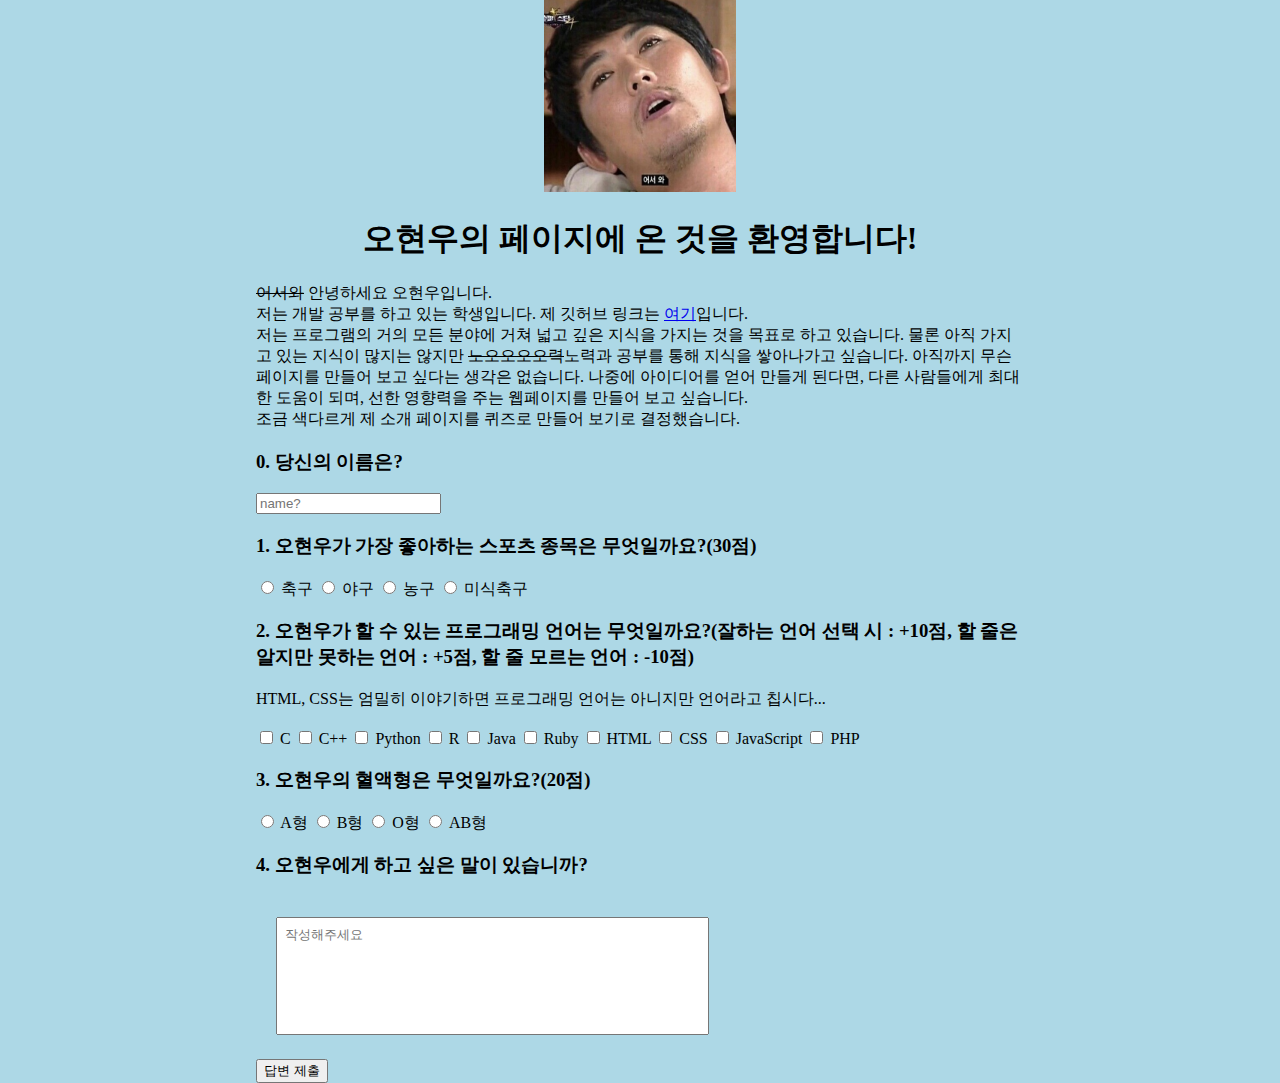
<file: week1_자기소개/index.html>
<!DOCTYPE html>
<html lang="en">
<head>
    <meta charset="UTF-8">
    <meta http-equiv="X-UA-Compatible" content="IE=edge">
    <meta name="viewport" content="width=device-width, initial-scale=1.0">
    <title>오현우의 페이지</title>
    <style>
      body{
        background-color:lightblue;
        margin: 0;
        padding: 0;
      }
      #header{
        text-align: center;
      }
      #body{
        margin: 0 20% 0 20%
      }
      .center_align{
        text-align: center;
      }
    </style>
    <script type="text/javascript" src="action.js"></script>
</head>
<body>
    <div id="header">
      <img src="./img/eoseowa.png" alt="어서와"/>
    </div>
    <div id="body">
      <div class="center_align">
        <h1>오현우의 페이지에 온 것을 환영합니다!</h1>
      </div>
      <p>
        <del>어서와</del> 안녕하세요 오현우입니다.
        <br/>
        저는 개발 공부를 하고 있는 학생입니다. 제 깃허브 링크는
        <a href="https://github.com/ohwphil">여기</a>입니다.
        <br/>
        저는 프로그램의 거의 모든 분야에 거쳐 넓고 깊은 지식을 가지는 것을 목표로 하고 있습니다.
        물론 아직 가지고 있는 지식이 많지는 않지만 <del>노오오오오력</del>노력과 공부를 통해 지식을 쌓아나가고 싶습니다.
        아직까지 무슨 페이지를 만들어 보고 싶다는 생각은 없습니다. 나중에 아이디어를 얻어 만들게 된다면, 다른 사람들에게 최대한 도움이 되며,
        선한 영향력을 주는 웹페이지를 만들어 보고 싶습니다.
        <br/>
        조금 색다르게 제 소개 페이지를 퀴즈로 만들어 보기로 결정했습니다.
      </p>
      <form name="myform">
          <h3>0. 당신의 이름은?</h3>
          <input placeholder="name?" id="name" required/>
          <h3>1. 오현우가 가장 좋아하는 스포츠 종목은 무엇일까요?(30점)</h3>
          <div id="q1">
            <!-- name으로 묶음 -->
            <input type="radio" name="sports" value="0" id="football"/>
            <label for="football">축구</label>
            <input type="radio" name="sports" value="1" id="baseball"/>
            <label for="baseball">야구</label>
            <input type="radio" name="sports" value="2" id="basketball"/>
            <label for="basketball">농구</label>
            <input type="radio" name="sports" value="3" id="a_football"/>
            <label for="a_football">미식축구</label>
          </div>
          <h3>2. 오현우가 할 수 있는 프로그래밍 언어는 무엇일까요?(잘하는 언어 선택 시 : +10점, 할 줄은 알지만 못하는 언어 : +5점, 할 줄 모르는 언어 : -10점)</h3>
          HTML, CSS는 엄밀히 이야기하면 프로그래밍 언어는 아니지만 언어라고 칩시다...
          <br/>
          <br/>
          <div id="q2">
            <!-- checkbox는 다중 선택이 가능하며
            조회했을 시 해당 checkbox가 선택되어 있는
            값을 모두 불러옴 -->
            <input type="checkbox" id="C"/> C
            <input type="checkbox" id="C++"/> C++
            <input type="checkbox" id="Python"/> Python
            <input type="checkbox" id="R"/> R
            <input type="checkbox" id="Java"/> Java
            <input type="checkbox" id="Ruby"/> Ruby
            <input type="checkbox" id="HTML"/> HTML
            <input type="checkbox" id="CSS"/> CSS
            <input type="checkbox" id="JavaScript"/> JavaScript
            <input type="checkbox" id="PHP"/> PHP
          </div>
          <h3>3. 오현우의 혈액형은 무엇일까요?(20점)</h3>
          <div id="q3">
            <!-- name으로 묶음 -->
            <input type="radio" name="blood" value="0" id="A"/>
            <label for="A">A형</label>
            <input type="radio" name="blood" value="1" id="B"/>
            <label for="B">B형</label>
            <input type="radio" name="blood" value="2" id="O"/>
            <label for="O">O형</label>
            <input type="radio" name="blood" value="3" id="AB"/>
            <label for="AB">AB형</label>
          </div>
          <h3>4. 오현우에게 하고 싶은 말이 있습니까?</h3>
          <textarea id="q4" placeholder="작성해주세요" cols="50" rows="10" oninput='this.style.height = ""; this.style.height = this.scrollHeight + "px"'
          style="resize: none; padding: 8px; margin: 20px; max-height: 100px;"></textarea>
          <div class="center-align">
            <button onclick="setAction()">답변 제출</button>
          </div>
          
        
      </form>
    </div>
    

    <!-- 과제
    자기소개하기
    수업 동안 모든 태그를 활용하여 작성
    경우에 따라 본인이 알고 있는 다른 태그를 사용해도 괜찮습니다.

    * 저희는 주말반이에요
      따라서 시간적 제약이 걸릴 수 밖에 없음
      다른 태그들을 직접 예습하여 사용해도 좋습니다.
      
    * 각오, 개발자로서 가치관
      개발자가 돼서 만들고 싶은 페이지
      개발을 배우게 된 이유

    -->

    
</body>
</html>
</file>
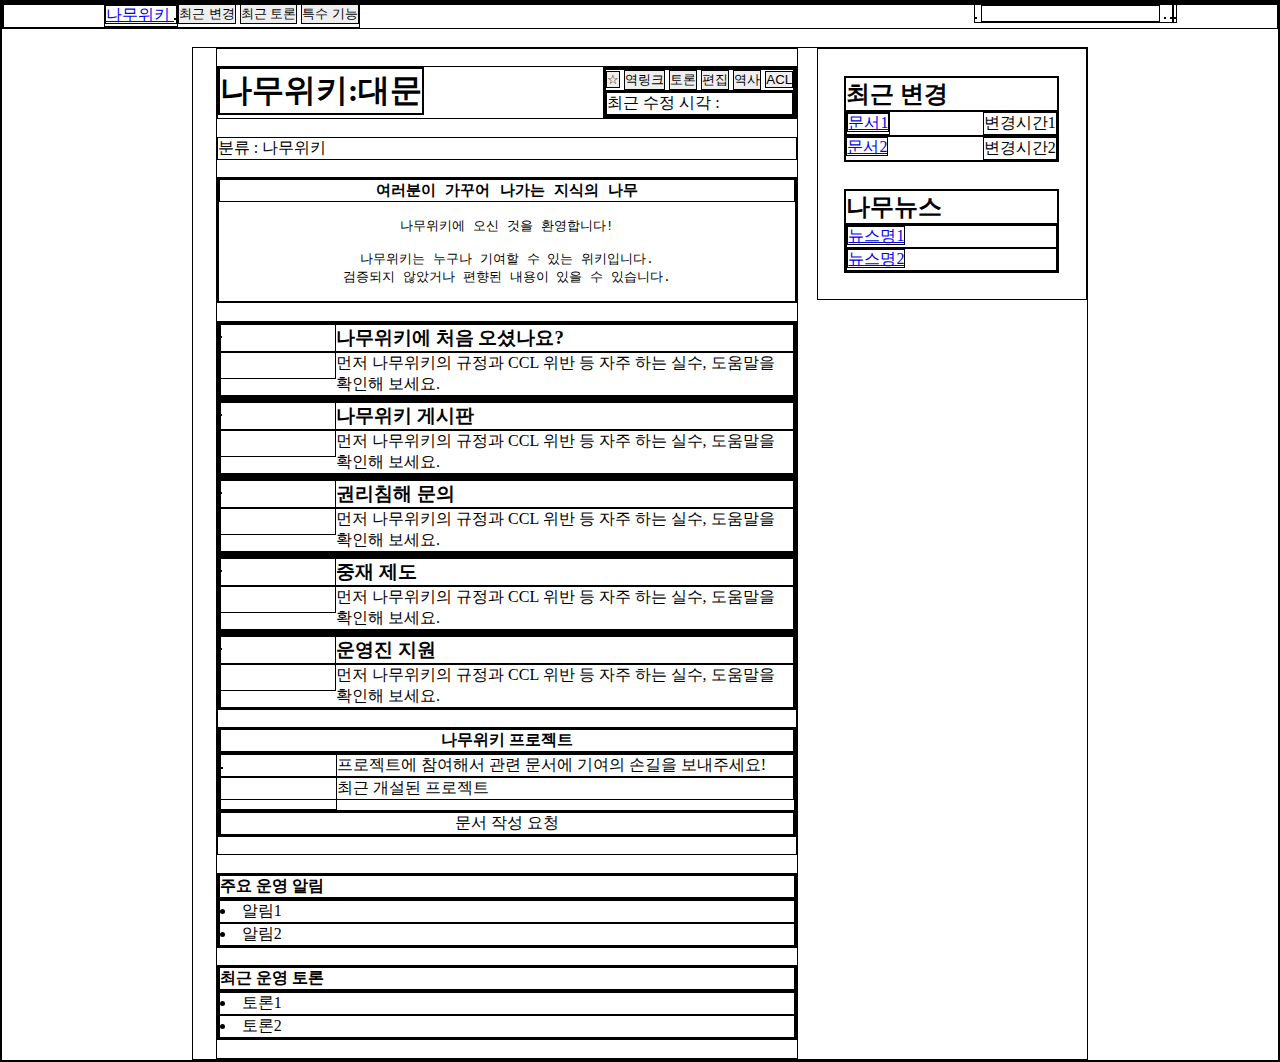
<file: week2_페이지 만들기/1_namu.html>
<!DOCTYPE html>
<html lang="en">
  <head>
    <meta charset="UTF-8" />
    <meta http-equiv="X-UA-Compatible" content="IE=edge" />
    <meta name="viewport" content="width=device-width, initial-scale=1.0" />
    <title>Document</title>
    <style>
      * {
        border: 1px solid #000; /* 구역 잘 나눠졌는지 보기 위함 */
        margin: 0;
        padding: 0;
      }
      main {
        width: 70%;
        margin: auto;
      }
      ul {
        list-style-position: inside;
      }
      .left {
        float: left;
      }
      .clear {
        clear: both;
      }
      .right {
        float: right;
      }
      .hidden {
        overflow: hidden; /* BFC(블록 서식 맥락)에 의해 overflow: visible(기본값)이면 div 안에 있는 요소들이 그 div를 부모로 인식하지 않게 되어 넘어가는 문제점 발생! */
      }
    </style>
  </head>
  <body>
    <nav class="hidden">
      <div class="left clear">
        <!-- 나무위키 로고에 링크 걸림 -->
        <div class="left clear max-content" style="margin-left: 100px">
          <a href="https://namu.wiki">
            나무위키
            <img />
          </a>
        </div>
        <!-- 최근 변경 버튼 -->
        <button>최근 변경</button>
        <!-- 최근 토론 버튼 -->
        <button>최근 토론</button>
        <!-- 특수 기능 버튼 -->
        <button>특수 기능</button>
      </div>
      <div class="right" style="margin-right: 100px">
        <!-- 사용자 버튼 -->
        <button></button>
      </div>
      <div class="right">
        <!-- 랜덤 문서 버튼 -->
        <button></button>
        <!-- 검색창 -->
        <input type="text" />
        <!-- 돋보기 버튼 -->
        <button></button>
        <!-- 화살표 버튼 -->
        <button></button>
      </div>
      <div></div>
    </nav>
    <br />
    <main class="hidden">
      <!-- 메인 콘텐츠 -->
      <!-- 마진을 rem으로 언제 바꿀까;; -->
      <div class="left clear" style="width: 65%; margin-left: 2.5%">
        <div class="hidden" style="margin: 3% auto">
          <div class="left clear">
            <h1>나무위키:대문</h1>
          </div>
          <div class="right">
            <div>
              <div>
                <button>☆</button>
                <button>역링크</button>
                <button>토론</button>
                <button>편집</button>
                <button>역사</button>
                <button>ACL</button>
              </div>
              <div>
                <p>최근 수정 시각 :</p>
              </div>
            </div>
          </div>
        </div>
        <div class="hidden" style="margin: 3% auto">분류 : 나무위키</div>
        <div style="margin: 3% auto">
          <pre style="text-align: center">
<h3>여러분이 가꾸어 나가는 지식의 나무</h3>
나무위키에 오신 것을 환영합니다!

나무위키는 누구나 기여할 수 있는 위키입니다.
검증되지 않았거나 편향된 내용이 있을 수 있습니다.
          </pre>
        </div>
        <!-- 참고 : 실제 나무위키 구현에서는 table로 되어 있음! -->
        <div class="hidden" style="margin: 0">
          <div>
            <div class="left clear" style="width: 20%; margin: 0">
              <img />
              <br />
              <br />
              <br />
            </div>
            <div>
              <h3>나무위키에 처음 오셨나요?</h3>
              <p>
                먼저 나무위키의 규정과 CCL 위반 등 자주 하는 실수, 도움말을
                확인해 보세요.
              </p>
            </div>
          </div>
        </div>
        <div class="hidden" style="margin: 0">
          <div>
            <div class="left clear" style="width: 20%; margin: 0">
              <img />
              <br />
              <br />
              <br />
            </div>
            <div>
              <h3>나무위키 게시판</h3>
              <p>
                먼저 나무위키의 규정과 CCL 위반 등 자주 하는 실수, 도움말을
                확인해 보세요.
              </p>
            </div>
          </div>
        </div>
        <div class="hidden" style="margin: 0">
          <div>
            <div class="left clear" style="width: 20%; margin: 0">
              <img />
              <br />
              <br />
              <br />
            </div>
            <div>
              <h3>권리침해 문의</h3>
              <p>
                먼저 나무위키의 규정과 CCL 위반 등 자주 하는 실수, 도움말을
                확인해 보세요.
              </p>
            </div>
          </div>
        </div>
        <div class="hidden" style="margin: 0">
          <div>
            <div class="left clear" style="width: 20%; margin: 0">
              <img />
              <br />
              <br />
              <br />
            </div>
            <div>
              <h3>중재 제도</h3>
              <p>
                먼저 나무위키의 규정과 CCL 위반 등 자주 하는 실수, 도움말을
                확인해 보세요.
              </p>
            </div>
          </div>
        </div>
        <div class="hidden" style="margin: 0">
          <div>
            <div class="left clear" style="width: 20%; margin: 0">
              <img />
              <br />
              <br />
              <br />
            </div>
            <div>
              <h3>운영진 지원</h3>
              <p>
                먼저 나무위키의 규정과 CCL 위반 등 자주 하는 실수, 도움말을
                확인해 보세요.
              </p>
            </div>
          </div>
          <div class="hidden" style="margin: 3% auto">
            <div>
              <h4 style="text-align: center">나무위키 프로젝트</h4>
            </div>
            <div class="hidden">
              <div class="left clear" style="width: 20%; margin: 0">
                <img />
                <br />
                <br />
                <br />
              </div>
              <div>
                프로젝트에 참여해서 관련 문서에 기여의 손길을 보내주세요!
              </div>
              <div>최근 개설된 프로젝트</div>
            </div>
            <div>
              <p style="text-align: center">문서 작성 요청</p>
            </div>
          </div>
        </div>
        <div style="margin: 3% auto">
          <div>
            <h4>주요 운영 알림</h4>
          </div>
          <ul>
            <li>알림1</li>
            <li>알림2</li>
          </ul>
        </div>
        <div style="margin: 3% auto">
          <div>
            <h4>최근 운영 토론</h4>
          </div>
          <ul>
            <li>토론1</li>
            <li>토론2</li>
          </ul>
        </div>
      </div>
      <!-- 최근 변경, 나무뉴스 -->
      <div class="right" style="width: 30%">
        <div style="margin: 10%">
          <h2>최근 변경</h2>
          <article class="hidden">
            <!-- 문서명 -->
            <div class="left clear">
              <a href="doc1">문서1</a>
              <!-- 나무위키처럼 버튼으로 묶을 수 있을까? -->
            </div>
            <!-- 변경시간 -->
            <div class="right">변경시간1</div>
          </article>
          <article class="hidden">
            <!-- 문서명 -->
            <a href="doc1">문서2</a>
            <!-- 변경시간 -->
            <div class="right">변경시간2</div>
          </article>
          <!-- 똑같은거 몇개 반복... -->
        </div>
        <div style="margin: 10%">
          <h2>나무뉴스</h2>
          <article>
            <div>
              <a href="news1">뉴스명1</a>
            </div>
            <div>
              <a href="news2">뉴스명2</a>
            </div>
          </article>
          <!-- 똑같은거 몇개 반복... -->
        </div>
      </div>
    </main>
  </body>
</html>
</file>
